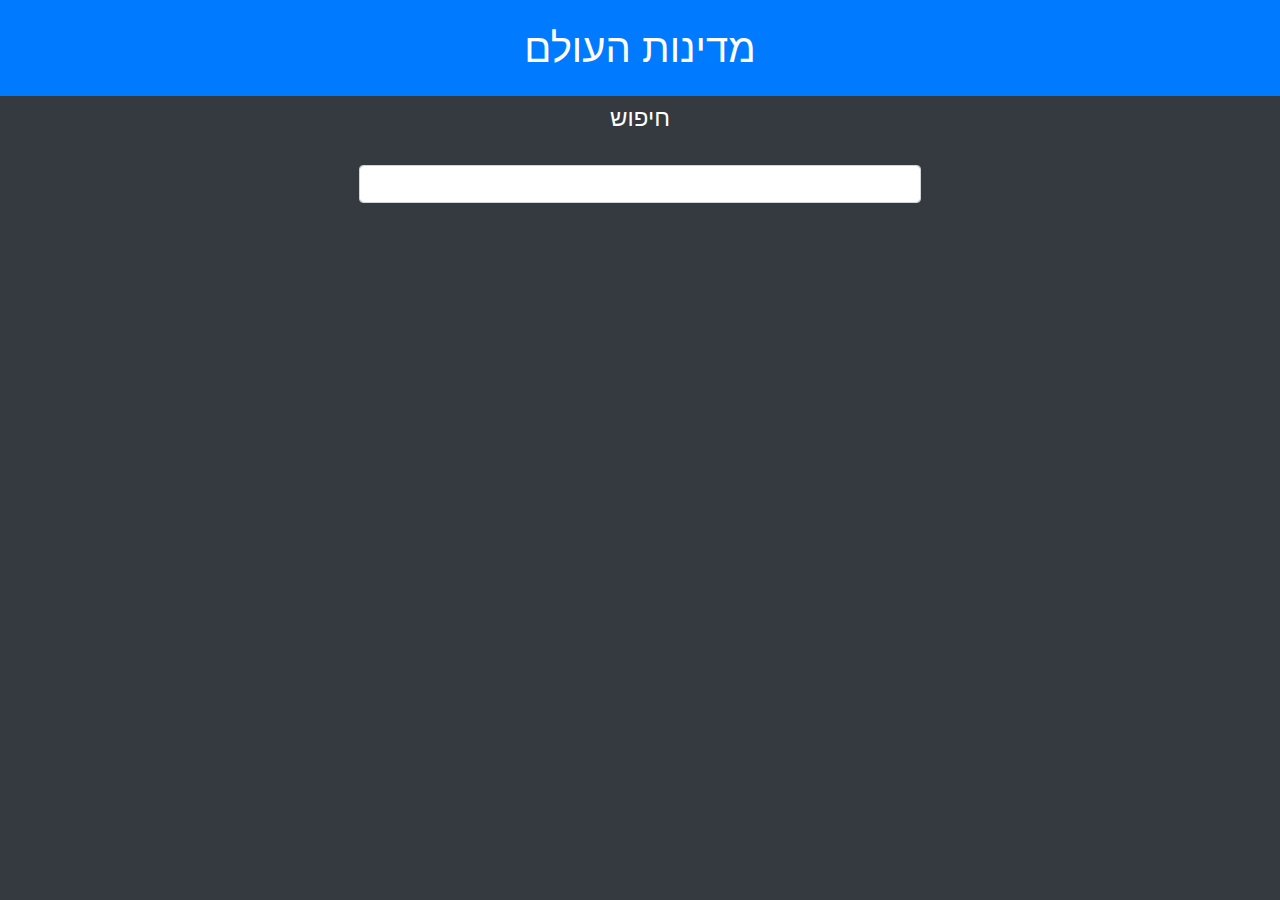
<file: Projects/Contries Porject/index.html>
<!DOCTYPE html>
<html lang="en">
  <head>
    <meta charset="UTF-8" />
    <meta name="viewport" content="width=device-width, initial-scale=1.0" />
    <title>Countries Project</title>

    <!-- Bootstrap link -->
    <link
      rel="stylesheet"
      href="https://cdn.jsdelivr.net/npm/bootstrap@4.3.1/dist/css/bootstrap.min.css"
      integrity="sha384-ggOyR0iXCbMQv3Xipma34MD+dH/1fQ784/j6cY/iJTQUOhcWr7x9JvoRxT2MZw1T"
      crossorigin="anonymous"
    />
    <!-- Font Awsome Link -->
    <link
      rel="stylesheet"
      href="https://cdnjs.cloudflare.com/ajax/libs/font-awesome/4.7.0/css/font-awesome.min.css"
    />

    <!-- Custom CSS -->
    <link rel="stylesheet" href="styles.css" />
    <script src="./scripts/index.js" defer type="module"></script>
  </head>
  <body class="bg-dark">
    <!-- Title -->
    <div class="bg-primary">
      <h1 class="text-center text-white p-4">מדינות העולם</h1>
    </div>

    <!-- Search -->
    <h4 class="text-center text-white">חיפוש</h4>
    <div class="m-auto mt-1 d-flex justify-content-center col-md-6 col-sm-12">
      <input id="search-input" class="form-control m-4" />
    </div>

    <!-- Cards -->
    <div
      id="cards"
      class="container d-flex flex-wrap justify-content-center"
    ></div>

    <!-- Bootstrap scripts -->
    <script
      src="https://code.jquery.com/jquery-3.3.1.slim.min.js"
      integrity="sha384-q8i/X+965DzO0rT7abK41JStQIAqVgRVzpbzo5smXKp4YfRvH+8abtTE1Pi6jizo"
      crossorigin="anonymous"
    ></script>
    <script
      src="https://cdn.jsdelivr.net/npm/popper.js@1.14.7/dist/umd/popper.min.js"
      integrity="sha384-UO2eT0CpHqdSJQ6hJty5KVphtPhzWj9WO1clHTMGa3JDZwrnQq4sF86dIHNDz0W1"
      crossorigin="anonymous"
    ></script>
    <script
      src="https://cdn.jsdelivr.net/npm/bootstrap@4.3.1/dist/js/bootstrap.min.js"
      integrity="sha384-JjSmVgyd0p3pXB1rRibZUAYoIIy6OrQ6VrjIEaFf/nJGzIxFDsf4x0xIM+B07jRM"
      crossorigin="anonymous"
    ></script>
  </body>
</html>
</file>
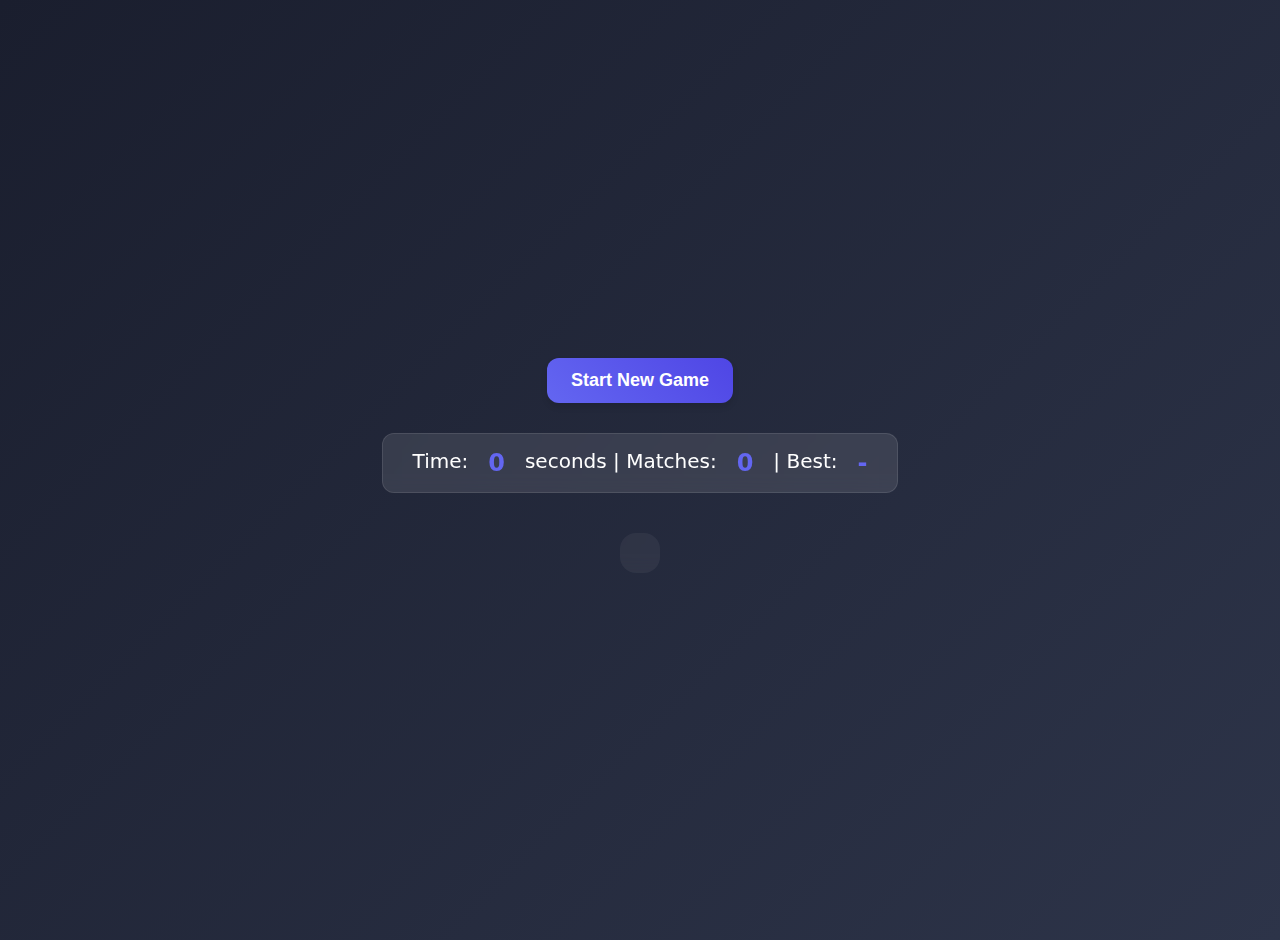
<file: Projects/Memory Game/index.html>
<!DOCTYPE html>
<html lang="en">
  <head>
    <meta charset="UTF-8" />
    <meta name="viewport" content="width=device-width, initial-scale=1.0" />
    <title>Memory Card Game</title>
    <link rel="stylesheet" href="style.css" />
  </head>
  <body>
    <button id="start-btn">Start New Game</button>

    <div id="difficulty" style="display: none">
      <button class="level-btn" data-size="2">Easy (2x2)</button>
      <button class="level-btn" data-size="4">Medium (4x4)</button>
      <button class="level-btn" data-size="6">Hard (6x6)</button>
    </div>

    <div id="score">
      Time: <span id="timer">0</span> seconds | Matches:
      <span id="matches">0</span> | Best: <span id="best-time">-</span>
    </div>

    <div id="board" class="game-board"></div>

    <button id="res" class="res" style="display: none">Restart Game</button>

    <div id="win-modal" class="modal" style="display: none">
      <div class="modal-content">
        <h2>🎉 Congratulations! 🎉</h2>
        <p>Time: <span id="final-time">0</span> seconds</p>
        <p>New High Score: <span id="new-record"></span></p>
        <button id="play-again">Play Again</button>
      </div>
    </div>
    <script src="script.js"></script>
  </body>
</html>
</file>
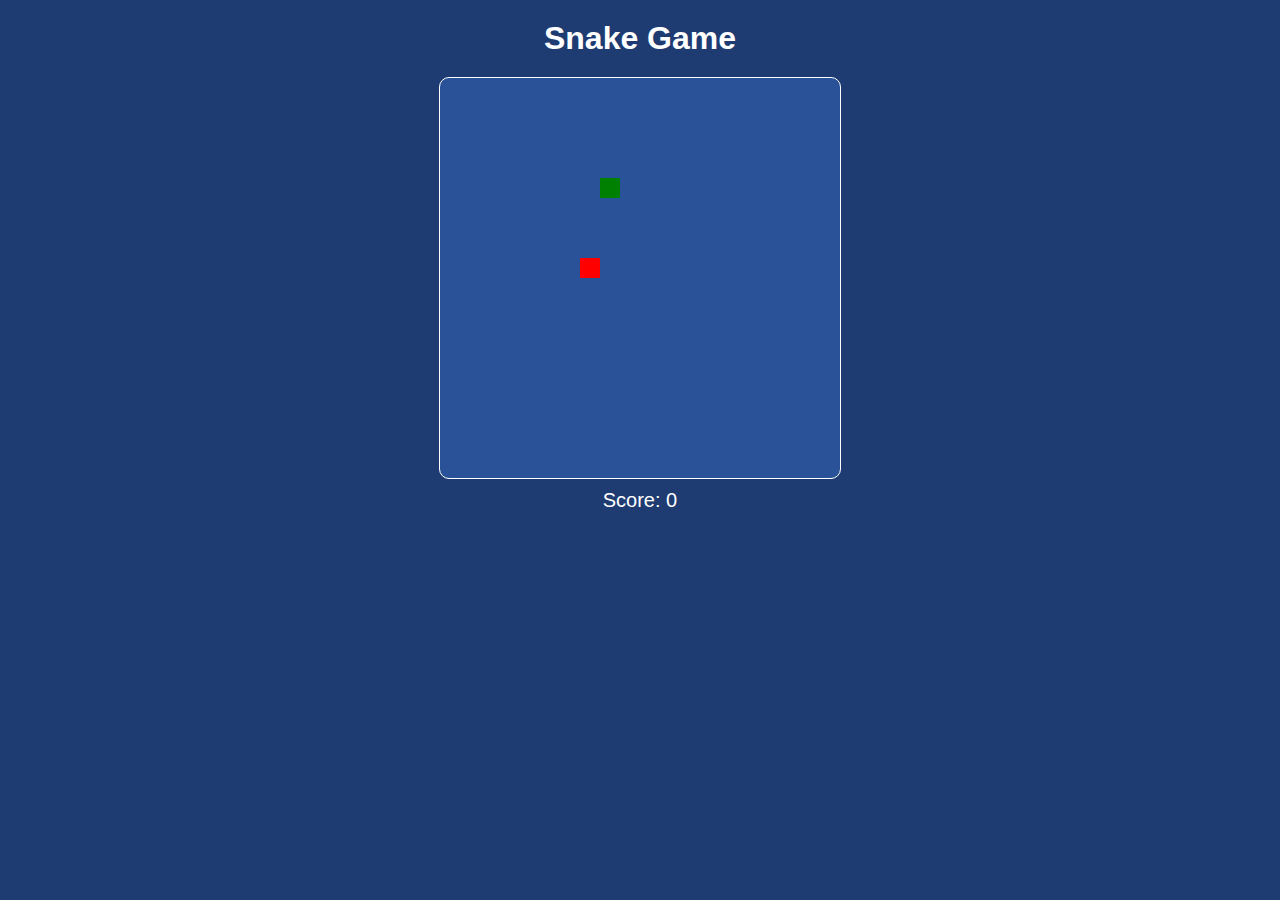
<file: Projects/Snake Game/index.html>
<!DOCTYPE html>
<html lang="en">
  <head>
    <meta charset="UTF-8" />
    <meta name="viewport" content="width=device-width, initial-scale=1.0" />
    <title>Snake Game</title>
    <link rel="stylesheet" href="styles.css" />
  </head>
  <body>
    <h1>Snake Game</h1>
    <canvas id="gameCanvas" width="400" height="400"></canvas>
    <p id="score">Score: 0</p>
    <script src="script.js"></script>
  </body>
</html>
</file>
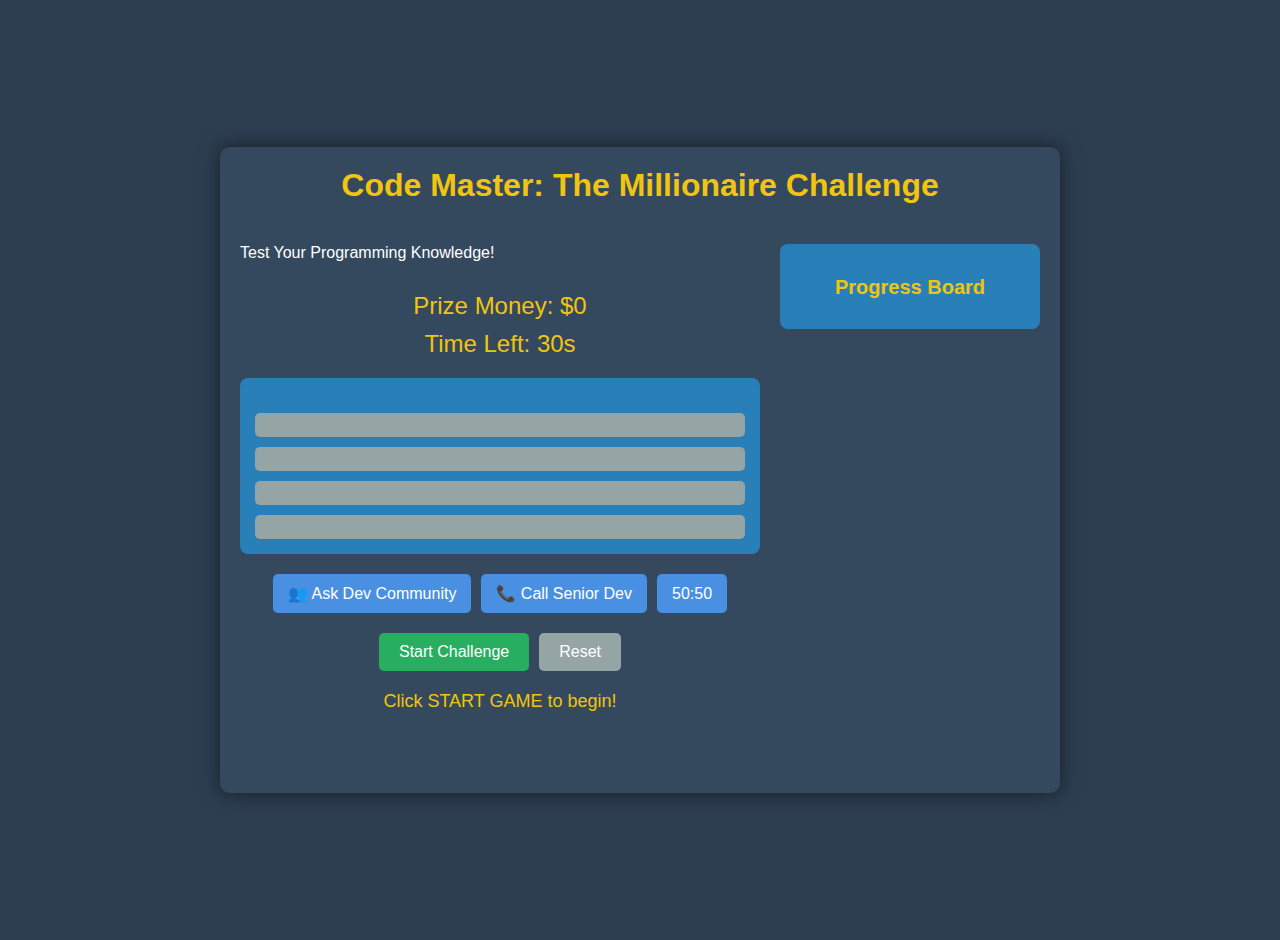
<file: Projects/code-master/code-master.html>
<!DOCTYPE html>
<html lang="en">
  <head>
    <meta charset="UTF-8" />
    <meta name="viewport" content="width=device-width, initial-scale=1.0" />
    <title>Code Master: The Millionaire Challenge</title>
    <link rel="stylesheet" href="code-master.css" />
  </head>
  <body>
    <div class="game-container">
      <h1>Code Master: The Millionaire Challenge</h1>
      <div class="subtitle">Test Your Programming Knowledge!</div>

      <!-- Main game section -->
      <div class="game-section">
        <div class="score-display">Prize Money: <span id="score">$0</span></div>
        <div class="timer-display">Time Left: <span id="timer">30</span>s</div>

        <div class="question-container">
          <p id="question-number"></p>
          <p id="question"></p>
          <div class="options">
            <button id="option1"></button>
            <button id="option2"></button>
            <button id="option3"></button>
            <button id="option4"></button>
          </div>
        </div>

        <div class="lifelines">
          <button id="audience-help">👥 Ask Dev Community</button>
          <button id="phone-friend">📞 Call Senior Dev</button>
          <button id="fifty-fifty">50:50</button>
        </div>

        <div class="controls">
          <button id="start">Start Challenge</button>
          <button id="reset">Reset</button>
        </div>

        <p id="status"></p>
      </div>

      <!-- Results board section -->
      <div class="results-board">
        <h2>Progress Board</h2>
        <ul id="results-list"></ul>
      </div>
    </div>
    <script src="code-master.js"></script>
  </body>
</html>
</file>
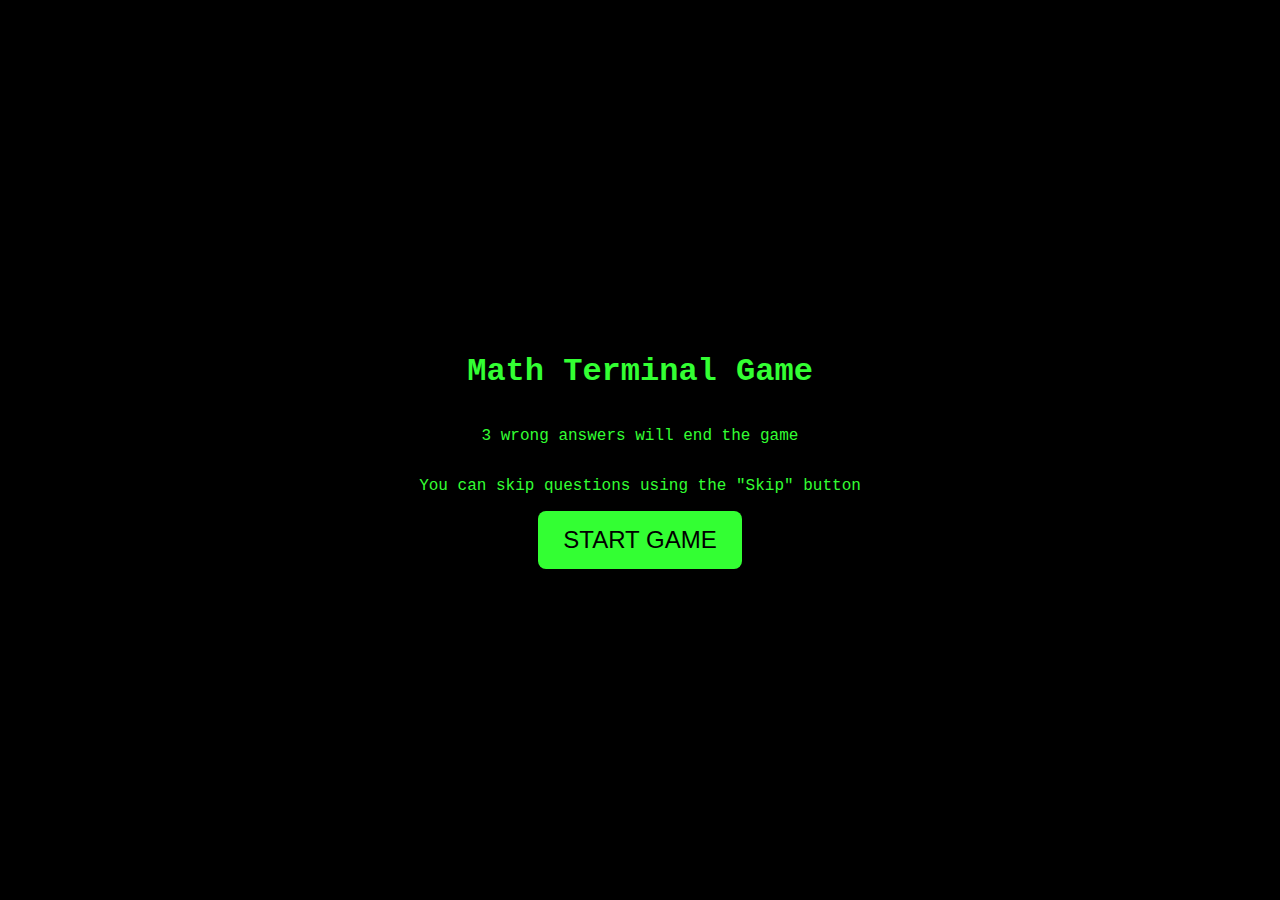
<file: Projects/math-challenge/math.html>
<!DOCTYPE html>
<html lang="en">
  <head>
    <meta charset="UTF-8" />
    <meta name="viewport" content="width=device-width, initial-scale=1.0" />
    <title>Math Challenge - Terminal Style</title>
    <link rel="stylesheet" href="math.css" />
  </head>
  <body>
    <div class="terminal-container">
      <div class="screen">
        <h1 class="terminal-header">Math Terminal</h1>
        <div class="game-area">
          <div class="question-section">
            <p class="question">
              <span id="num1"></span>
              <span id="current-operator"></span>
              <span id="num2"></span>
              =
              <input type="text" id="answer" placeholder="Type answer here" />
            </p>
            <div class="controls">
              <select id="operator">
                <option value="+">Addition</option>
                <option value="-">Subtraction</option>
                <option value="*">Multiplication</option>
                <option value="/">Division</option>
              </select>
              <select id="range">
                <option value="10">1-10</option>
                <option value="100">1-100</option>
                <option value="1000">1-1000</option>
              </select>
            </div>
            <button id="check">Submit</button>
          </div>
          <div id="timer-container">
            <div id="timer-bar"></div>
            <span id="timer-text">10 Seconds</span>
          </div>
        </div>
        <table class="results-table">
          <thead>
            <tr>
              <th>#</th>
              <th>Correct Answer</th>
              <th>Your Answer</th>
              <th>Question</th>
            </tr>
          </thead>
          <tbody id="results"></tbody>
        </table>
      </div>
    </div>
    <script src="math.js"></script>
  </body>
</html>
</file>
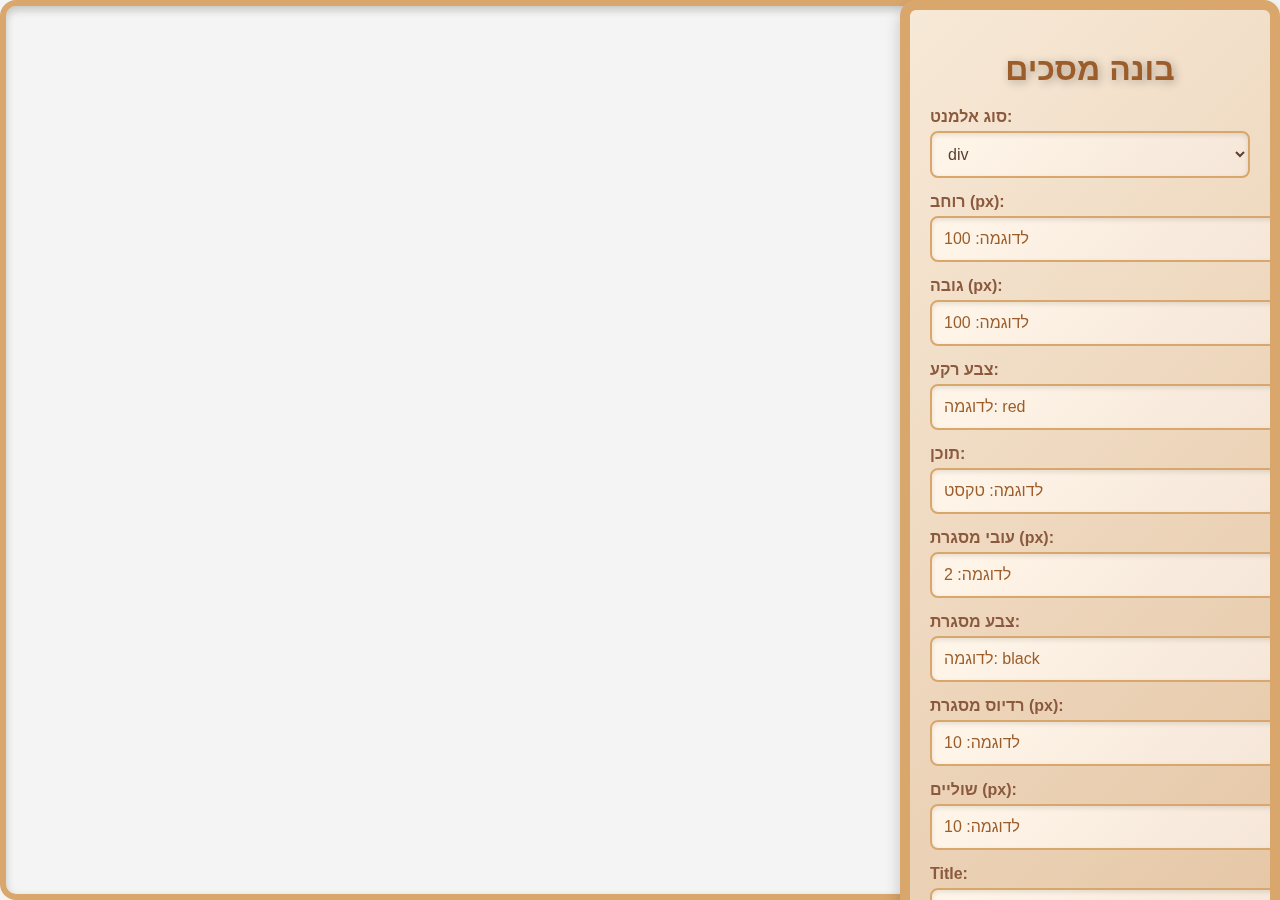
<file: Projects/screen-builder/screen.html>
<!DOCTYPE html>
<html lang="he">
  <head>
    <meta charset="UTF-8" />
    <meta name="viewport" content="width=device-width, initial-scale=1.0" />
    <title>בונה מסכים</title>
    <link rel="stylesheet" href="screen.css" />
  </head>
  <body>
    <div class="container">
      <h1>בונה מסכים</h1>

      <label for="type">סוג אלמנט:</label>
      <select id="type">
        <option value="div">div</option>
        <option value="p">p</option>
        <option value="span">span</option>
        <option value="h1">h1</option>
        <option value="h2">h2</option>
      </select>

      <label for="width">רוחב (px):</label>
      <input type="number" id="width" placeholder="לדוגמה: 100" />

      <label for="height">גובה (px):</label>
      <input type="number" id="height" placeholder="לדוגמה: 100" />

      <label for="color">צבע רקע:</label>
      <input type="text" id="color" placeholder="לדוגמה: red" />

      <label for="content">תוכן:</label>
      <input type="text" id="content" placeholder="לדוגמה: טקסט" />

      <label for="border">עובי מסגרת (px):</label>
      <input type="number" id="border" placeholder="לדוגמה: 2" />

      <label for="border-color">צבע מסגרת:</label>
      <input type="text" id="border-color" placeholder="לדוגמה: black" />

      <label for="border-radius">רדיוס מסגרת (px):</label>
      <input type="number" id="border-radius" placeholder="לדוגמה: 10" />

      <label for="margin">שוליים (px):</label>
      <input type="number" id="margin" placeholder="לדוגמה: 10" />

      <label for="title">Title:</label>
      <input type="text" id="title" placeholder="כותרת" />

      <label for="id">ID:</label>
      <input type="text" id="id" placeholder="ID ייחודי" />

      <button id="add-btn">הוסף</button>
      <button id="clear-btn">נקה הכל</button>
    </div>
    <div id="elements-container"></div>
    <script src="screen.js"></script>
  </body>
</html>
</file>
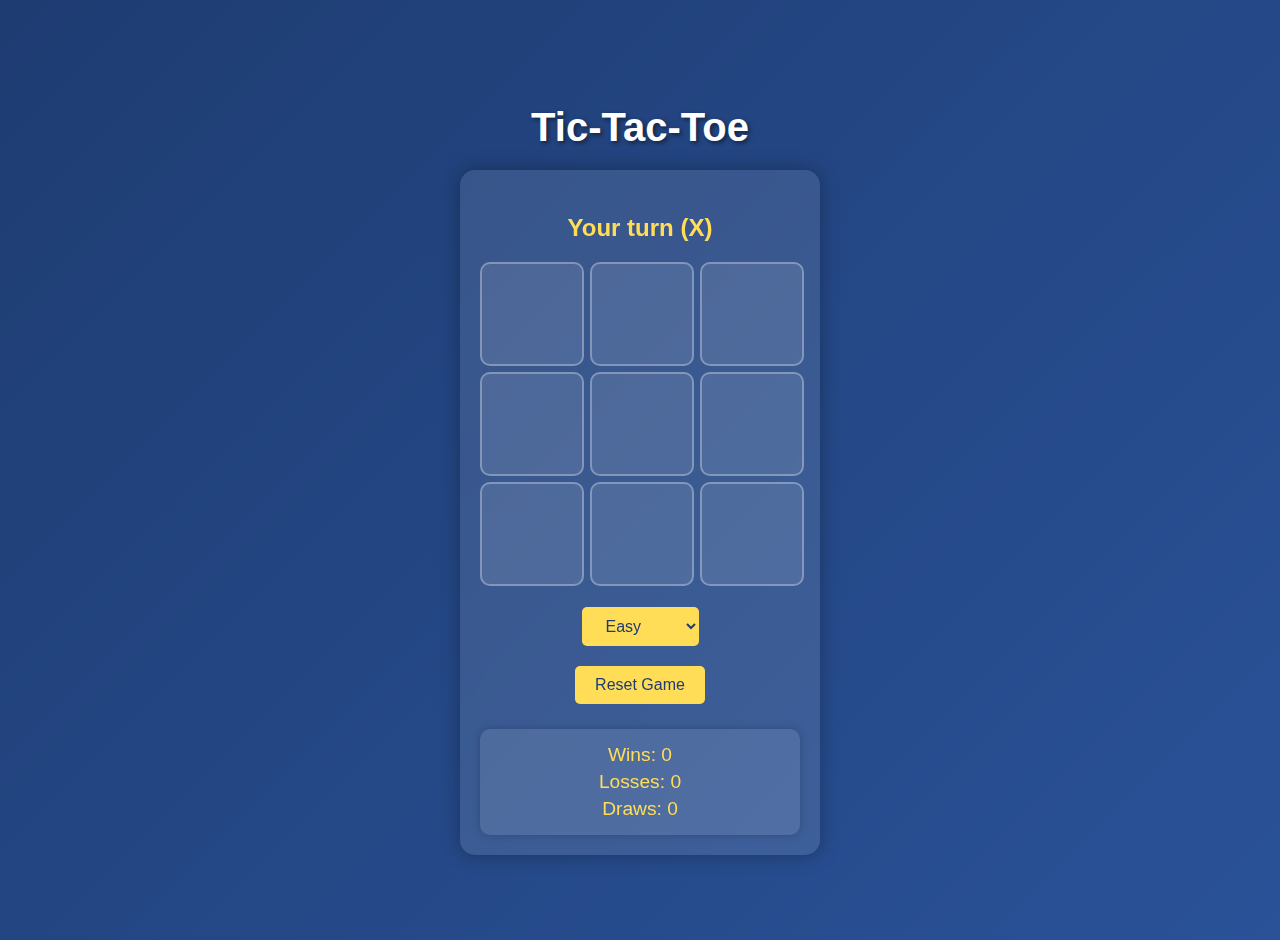
<file: Projects/Tic-Tac-Toe/tic-tac-toe.html>
<!DOCTYPE html>
<html lang="en">
  <head>
    <meta charset="UTF-8" />
    <meta name="viewport" content="width=device-width, initial-scale=1.0" />
    <title>Tic-Tac-Toe</title>
    <link rel="stylesheet" href="tic-tac-toe.css" />
  </head>
  <body>
    <h1>Tic-Tac-Toe</h1>
    <div class="game-container">
      <p id="turn-display">Your turn (X)</p>
      <div class="board" id="board"></div>
      <div class="controls">
        <select id="difficulty">
          <option value="easy">Easy</option>
          <option value="medium">Medium</option>
          <option value="hard">Hard</option>
        </select>
        <button id="reset">Reset Game</button>
      </div>
      <p id="status"></p>
      <div class="scoreboard">
        <p>Wins: <span id="wins">0</span></p>
        <p>Losses: <span id="losses">0</span></p>
        <p>Draws: <span id="draws">0</span></p>
      </div>
    </div>
    <script src="tic-tac-toe.js"></script>
  </body>
</html>
</file>
<file: Projects/Contries Porject/styles.css>
* {
  margin: 0;
  padding: 0;
  box-sizing: border-box;
}

.img {
  height: 35%;
}

.fa:hover {
  cursor: pointer;
}
</file>
<file: Projects/Memory Game/style.css>
/* Variables */
:root {
  --primary-bg: #1a1e2e;
  --primary-color: #6366f1;
  --secondary-color: #4f46e5;
  --text-color: #ffffff;
  --card-bg: #283593;
  --success-color: #10b981;
}

/* Base styles */
body {
  font-family: system-ui, -apple-system, sans-serif;
  background: linear-gradient(135deg, var(--primary-bg), #2d3449);
  color: var(--text-color);
  min-height: 100vh;
  margin: 0;
  padding: 20px;
  display: flex;
  flex-direction: column;
  align-items: center;
  justify-content: center;
}

/* Buttons */
button {
  padding: 12px 24px;
  font-size: 18px;
  background: linear-gradient(
    45deg,
    var(--primary-color),
    var(--secondary-color)
  );
  border: none;
  border-radius: 12px;
  color: var(--text-color);
  font-weight: bold;
  cursor: pointer;
  transition: all 0.3s;
  margin: 10px;
  box-shadow: 0 4px 6px rgba(0, 0, 0, 0.1);
}

button:hover {
  transform: translateY(-2px) scale(1.05);
  box-shadow: 0 6px 12px rgba(0, 0, 0, 0.2);
}

button:active {
  transform: translateY(1px);
}

/* Difficulty selector */
#difficulty {
  background: rgba(255, 255, 255, 0.05);
  padding: 20px;
  border-radius: 16px;
  backdrop-filter: blur(8px);
  margin: 20px 0;
  display: flex;
  gap: 15px;
}

/* Score display */
#score {
  font-size: 20px;
  background: rgba(255, 255, 255, 0.1);
  padding: 15px 30px;
  border-radius: 12px;
  margin: 20px 0;
  backdrop-filter: blur(8px);
  border: 1px solid rgba(255, 255, 255, 0.1);
  display: flex;
  gap: 20px;
  justify-content: center;
  flex-wrap: wrap;
}

#timer,
#matches,
#best-time {
  color: var(--primary-color);
  font-weight: bold;
  font-size: 24px;
}

/* Game board */
#board {
  display: grid;
  gap: 12px;
  justify-content: center;
  align-content: center;
  max-width: 800px;
  margin: 20px auto;
  padding: 20px;
  background: rgba(255, 255, 255, 0.05);
  border-radius: 16px;
  backdrop-filter: blur(8px);
}

/* Cards */
.card {
  position: relative;
  width: 100px;
  height: 150px;
  cursor: pointer;
  transform-style: preserve-3d;
  transition: transform 0.6s ease-in-out;
  border-radius: 12px;
}

.card:hover:not(.matched) {
  transform: scale(1.02);
}

.card.flipped {
  transform: rotateY(180deg);
}

.card-front,
.card-back {
  position: absolute;
  width: 100%;
  height: 100%;
  backface-visibility: hidden;
  border-radius: 12px;
  box-shadow: 0 2px 8px rgba(0, 0, 0, 0.15);
}

.card-front {
  transform: rotateY(180deg);
  background: white;
  display: flex;
  justify-content: center;
  align-items: center;
}

.card-back {
  background: linear-gradient(45deg, var(--card-bg), #1a237e);
  padding: 8px;
  box-sizing: border-box;
  border: 2px solid rgba(255, 255, 255, 0.1);
  display: flex;
  justify-content: center;
  align-items: center;
}

.card img {
  width: 90%;
  height: 90%;
  object-fit: contain;
  border-radius: 8px;
}

/* Win Modal */
.modal {
  position: fixed;
  top: 0;
  left: 0;
  width: 100%;
  height: 100%;
  background: rgba(0, 0, 0, 0.8);
  display: flex;
  justify-content: center;
  align-items: center;
  z-index: 1000;
}

.modal-content {
  background: linear-gradient(135deg, #2d3449, #1a1e2e);
  padding: 30px;
  border-radius: 20px;
  text-align: center;
  box-shadow: 0 10px 25px rgba(0, 0, 0, 0.5);
  border: 1px solid rgba(255, 255, 255, 0.1);
  max-width: 400px;
  width: 90%;
}

.modal h2 {
  color: var(--primary-color);
  font-size: 28px;
  margin-bottom: 20px;
}

.modal p {
  font-size: 18px;
  margin: 10px 0;
}

@media (max-width: 768px) {
  button {
    padding: 10px 20px;
    font-size: 16px;
  }

  #difficulty {
    flex-direction: column;
    padding: 15px;
  }

  .card {
    width: 80px;
    height: 120px;
  }

  #score {
    font-size: 16px;
    padding: 10px 20px;
  }

  #timer,
  #matches,
  #best-time {
    font-size: 20px;
  }

  #board {
    padding: 10px;
    gap: 8px;
  }

  .modal-content {
    padding: 20px;
  }

  .modal h2 {
    font-size: 24px;
  }

  .modal p {
    font-size: 16px;
  }
}

@media (max-width: 480px) {
  .card {
    width: 70px;
    height: 105px;
  }

  #score {
    flex-direction: column;
    gap: 10px;
    align-items: center;
  }

  .modal-content {
    padding: 15px;
  }
}
</file>
<file: Projects/Snake Game/styles.css>
body {
  text-align: center;
  font-family: Arial, sans-serif;
  background: #1e3c72; /* רקע כהה */
  color: white;
  margin: 0;
  padding: 0;
}

h1 {
  margin: 20px 0;
}

canvas {
  border: 1px solid white;
  display: block;
  margin: 0 auto;
  background-color: #2a5298;
  border-radius: 10px;
}

p {
  font-size: 20px;
  margin-top: 10px;
}
</file>
<file: Projects/code-master/code-master.css>
/* Base styles */
body {
  font-family: Arial, sans-serif;
  background-color: #2c3e50;
  color: white;
  margin: 0;
  padding: 20px;
  min-height: 100vh;
  display: flex;
  justify-content: center;
  align-items: center;
}

/* Main game container */
.game-container {
  background-color: #34495e;
  padding: 20px;
  border-radius: 10px;
  box-shadow: 0 0 20px rgba(0, 0, 0, 0.5);
  max-width: 800px;
  width: 100%;
  position: relative;
  display: grid;
  grid-template-columns: 2fr 1fr;
  gap: 20px;
}

/* Game title */
h1 {
  grid-column: 1 / -1;
  text-align: center;
  color: #f1c40f;
  margin: 0 0 20px 0;
}

/* Main game section */
.game-section {
  grid-column: 1;
}

/* Score and timer display */
.score-display,
.timer-display {
  text-align: center;
  font-size: 24px;
  margin: 10px 0;
  color: #f1c40f;
}

/* Question container */
.question-container {
  background-color: #2980b9;
  padding: 15px;
  border-radius: 8px;
  margin: 20px 0;
}

#question-number {
  color: #f1c40f;
  margin-bottom: 10px;
  font-size: 18px;
}

#question {
  font-size: 20px;
  margin-bottom: 15px;
}

/* Answer options */
.options {
  display: flex;
  flex-direction: column;
  gap: 10px;
}

.options button {
  padding: 12px;
  font-size: 16px;
  background-color: #3498db;
  color: white;
  border: none;
  border-radius: 5px;
  cursor: pointer;
  transition: all 0.3s ease;
}

.options button:hover:not(:disabled) {
  background-color: #2980b9;
  transform: translateY(-2px);
}

.options button:disabled {
  background-color: #95a5a6;
  cursor: not-allowed;
}

/* Lifelines section */
.lifelines {
  display: flex;
  gap: 10px;
  justify-content: center;
  margin: 20px 0;
}

.lifelines button {
  padding: 10px 15px;
  font-size: 16px;
  background-color: #4a90e2;
  color: white;
  border: none;
  border-radius: 5px;
  cursor: pointer;
  transition: all 0.3s ease;
}

.lifelines button:hover:not(:disabled) {
  background-color: #357abd;
  transform: translateY(-2px);
}

.lifelines button:disabled {
  background-color: #cccccc;
  cursor: not-allowed;
  transform: none;
}

/* Game controls */
.controls {
  display: flex;
  gap: 10px;
  justify-content: center;
  margin: 20px 0;
}

.controls button {
  padding: 10px 20px;
  font-size: 16px;
  background-color: #27ae60;
  color: white;
  border: none;
  border-radius: 5px;
  cursor: pointer;
  transition: all 0.3s ease;
}

.controls button:hover:not(:disabled) {
  background-color: #219a52;
  transform: translateY(-2px);
}

.controls button:disabled {
  background-color: #95a5a6;
  cursor: not-allowed;
  transform: none;
}

/* Game status message */
#status {
  text-align: center;
  font-size: 18px;
  margin: 15px 0;
  color: #f1c40f;
  min-height: 27px;
}

/* Results board */
.results-board {
  grid-column: 2;
  grid-row: 2 / span 4;
  background-color: #2980b9;
  padding: 15px;
  border-radius: 8px;
  height: fit-content;
  position: sticky;
  top: 20px;
}

.results-board h2 {
  color: #f1c40f;
  margin-bottom: 15px;
  font-size: 20px;
  text-align: center;
}

#results-list {
  list-style: none;
  padding: 0;
  margin: 0;
  max-height: 300px;
  overflow-y: auto;
}

#results-list li {
  background-color: #34495e;
  padding: 10px;
  margin: 5px 0;
  border-radius: 4px;
  font-size: 14px;
  transition: background-color 0.3s ease;
}

#results-list li:hover {
  background-color: #2c3e50;
}

/* Answer animations */
@keyframes correct {
  0% {
    background-color: #3498db;
  }
  50% {
    background-color: #27ae60;
  }
  100% {
    background-color: #3498db;
  }
}

@keyframes wrong {
  0% {
    background-color: #3498db;
  }
  50% {
    background-color: #e74c3c;
  }
  100% {
    background-color: #3498db;
  }
}

.correct {
  animation: correct 1s ease;
}
.wrong {
  animation: wrong 1s ease;
}

/* Custom scrollbar */
#results-list::-webkit-scrollbar {
  width: 8px;
}

#results-list::-webkit-scrollbar-track {
  background: #2c3e50;
  border-radius: 4px;
}

#results-list::-webkit-scrollbar-thumb {
  background: #95a5a6;
  border-radius: 4px;
}

#results-list::-webkit-scrollbar-thumb:hover {
  background: #7f8c8d;
}

/* Media Queries */
@media screen and (max-width: 768px) {
  .game-container {
    grid-template-columns: 1fr;
    gap: 10px;
    padding: 15px;
  }

  .game-section {
    grid-column: auto;
  }

  .results-board {
    grid-column: auto;
    grid-row: auto;
    position: static;
    margin-top: 20px;
    max-height: 200px;
  }

  h1 {
    font-size: 24px;
  }

  .score-display,
  .timer-display {
    font-size: 18px;
  }

  .question-container {
    padding: 10px;
    margin: 10px 0;
  }

  #question {
    font-size: 16px;
  }

  .options button,
  .lifelines button,
  .controls button {
    padding: 8px;
    font-size: 14px;
  }

  .lifelines,
  .controls {
    flex-direction: column;
  }

  .lifelines button,
  .controls button {
    width: 100%;
  }
}

@media screen and (max-width: 480px) {
  body {
    padding: 10px;
  }

  .game-container {
    padding: 10px;
  }

  h1 {
    font-size: 20px;
  }

  .score-display,
  .timer-display {
    font-size: 16px;
  }

  #question {
    font-size: 14px;
  }

  .options button,
  .lifelines button,
  .controls button {
    padding: 6px;
    font-size: 12px;
  }
}

@media screen and (max-width: 768px) and (orientation: landscape) {
  .game-container {
    max-height: 90vh;
    overflow-y: auto;
  }

  .lifelines,
  .controls {
    flex-direction: row;
    flex-wrap: wrap;
  }

  .lifelines button,
  .controls button {
    width: calc(50% - 5px);
  }
}
</file>
<file: Projects/math-challenge/math.css>
/* General Styling */
body {
  margin: 0;
  padding: 0;
  font-family: "Courier New", Courier, monospace;
  background: #000;
  color: #33ff33;
  display: flex;
  justify-content: center;
  align-items: center;
  height: 100vh;
  overflow-x: hidden;
}

/* Terminal Container */
.terminal-container {
  width: 100%;
  max-width: 800px;
  background: #111;
  border: 5px solid #33ff33;
  border-radius: 10px;
  box-shadow: 0 0 20px #33ff33;
  padding: 20px;
  text-align: center;
}

.screen {
  padding: 15px;
  background: #000;
  border: 2px solid #33ff33;
  border-radius: 5px;
  box-shadow: inset 0 0 10px #33ff33;
}

/* Header */
.terminal-header {
  font-size: 2rem;
  margin-bottom: 20px;
  text-shadow: 0 0 10px #33ff33;
}

/* Question Section */
.question {
  font-size: 1.5rem;
  margin-bottom: 20px;
  display: flex;
  justify-content: center;
  align-items: center;
  gap: 10px;
  flex-wrap: wrap;
}

input#answer {
  background: #222;
  color: #33ff33;
  border: 1px solid #33ff33;
  border-radius: 5px;
  padding: 5px;
  font-size: 1.2rem;
  text-align: center;
  max-width: 100%;
}

input#answer:focus {
  outline: none;
  box-shadow: 0 0 10px #33ff33;
}

/* Controls */
.controls {
  margin-bottom: 20px;
  display: flex;
  justify-content: center;
  flex-wrap: wrap;
  gap: 10px;
}

select {
  background: #222;
  color: #33ff33;
  border: 1px solid #33ff33;
  padding: 5px;
  font-size: 1rem;
  margin: 0 10px;
  border-radius: 5px;
  text-align: center;
}

select:hover,
select:focus {
  box-shadow: 0 0 10px #33ff33;
}

/* Button */
button {
  background: #222;
  color: #33ff33;
  border: 1px solid #33ff33;
  padding: 10px 20px;
  font-size: 1rem;
  cursor: pointer;
  text-transform: uppercase;
  border-radius: 5px;
  transition: all 0.3s;
}

button:hover {
  background: #33ff33;
  color: #000;
  box-shadow: 0 0 20px #33ff33;
}

/* Timer */
#timer-container {
  margin: 20px auto;
  width: 100%;
  height: 25px;
  background: #222;
  border: 2px solid #33ff33;
  border-radius: 10px;
  position: relative;
  overflow: hidden;
}

#timer-bar {
  width: 100%;
  height: 100%;
  background: #33ff33;
  position: absolute;
  transition: width 1s linear;
}

#timer-text {
  position: absolute;
  width: 100%;
  text-align: center;
  top: 0;
  left: 0;
  color: #000;
  font-weight: bold;
  line-height: 25px;
  font-size: 14px;
}

/* Results Table */
.results-table {
  width: 100%;
  border-collapse: collapse;
  margin-top: 20px;
}

.results-table th,
.results-table td {
  border: 1px solid #33ff33;
  padding: 10px;
  font-size: 1rem;
}

.results-table th {
  background: #222;
  text-shadow: 0 0 10px #33ff33;
}

.results-table tbody tr:nth-child(even) {
  background: #111;
}

.results-table tbody tr:hover {
  background: #222;
}

#question-number {
  position: absolute;
  top: 10px;
  left: 20px;
  color: #33ff33;
  font-size: 1.5rem;
}

/* Media Queries for Mobile Responsiveness */
@media screen and (max-width: 600px) {
  .terminal-container {
    width: 100%;
    max-width: none;
    height: 100vh;
    border: none;
    padding: 10px;
    display: flex;
    flex-direction: column;
    justify-content: center;
  }

  .screen {
    display: flex;
    flex-direction: column;
    justify-content: center;
    flex-grow: 1;
  }

  .terminal-header {
    font-size: 1.5rem;
  }

  .question {
    font-size: 1.2rem;
    flex-direction: column;
    align-items: center;
  }

  input#answer {
    width: 100%;
    max-width: 200px;
    margin: 10px 0;
    font-size: 1rem;
  }

  .controls {
    flex-direction: column;
    align-items: center;
  }

  select {
    width: 100%;
    max-width: 250px;
    margin: 5px 0;
  }

  #question-number {
    position: static;
    text-align: center;
    margin-bottom: 10px;
  }

  #score-display {
    position: static;
    text-align: center;
    margin-bottom: 10px;
  }

  .results-table {
    font-size: 0.9rem;
  }

  .results-table th,
  .results-table td {
    padding: 5px;
  }

  /* Ensure full-screen behavior */
  body {
    height: 100vh;
    overflow: hidden;
  }
}

@media screen and (max-width: 400px) {
  .terminal-header {
    font-size: 1.3rem;
  }

  .question {
    font-size: 1rem;
  }

  .results-table {
    font-size: 0.8rem;
  }

  .results-table th,
  .results-table td {
    padding: 3px;
  }
}
</file>
<file: Projects/screen-builder/screen.css>
body {
  font-family: "Poppins", sans-serif;
  background-color: #f4f4f4;
  margin: 0;
  display: flex;
  height: 100vh;
  flex-direction: row;
}

.container {
  background: linear-gradient(135deg, #f7e9d7, #e5c6a5);
  border: 10px solid #d9a66b;
  box-shadow: 0 8px 16px rgba(0, 0, 0, 0.2);
  width: 320px;
  padding: 20px;
  overflow-y: auto;
  position: fixed;
  top: 0;
  right: 0;
  height: 100%;
  border-radius: 16px;
}

#elements-container {
  flex: 1;
  background: linear-gradient(135deg, #faf3eb, #e9dbc2);
  background-image: url("https://www.transparenttextures.com/patterns/wood-pattern.png");
  background-size: cover;
  display: flex;
  flex-wrap: wrap;
  align-content: flex-start;
  padding: 20px;
  gap: 10px;
  margin-right: 320px;
  overflow-y: auto;
  justify-content: flex-start;
  border: 6px solid #d9a66b;
  border-radius: 16px;
  box-shadow: inset 0 4px 8px rgba(0, 0, 0, 0.2);
}

h1 {
  text-align: center;
  color: #9c5d2b;
  margin-bottom: 20px;
  font-size: 2rem;
  text-shadow: 2px 2px 10px rgba(0, 0, 0, 0.3);
}

label {
  display: block;
  margin-bottom: 5px;
  font-weight: bold;
  color: #8b5a3e;
}

select,
input {
  width: 100%;
  padding: 12px;
  margin-bottom: 15px;
  border: 2px solid #d9a66b;
  border-radius: 8px;
  background: linear-gradient(135deg, #fff6e9, #f5e6d8);
  color: #5d4032;
  box-shadow: inset 0 2px 5px rgba(0, 0, 0, 0.1);
  font-size: 1rem;
  transition: transform 0.2s ease, box-shadow 0.2s ease;
}

select:hover,
input:hover {
  border-color: #9c5d2b;
  transform: scale(1.02);
  box-shadow: inset 0 4px 8px rgba(0, 0, 0, 0.2);
}

select::placeholder,
input::placeholder {
  color: #9c5d2b;
}

button {
  background: linear-gradient(145deg, #e3a87c, #d28562);
  color: #ffffff;
  padding: 14px;
  border: none;
  border-radius: 8px;
  cursor: pointer;
  width: 100%;
  font-weight: bold;
  font-size: 1rem;
  margin-top: 10px;
  box-shadow: 0 6px 12px rgba(0, 0, 0, 0.2);
  transition: transform 0.3s ease, box-shadow 0.3s ease;
}

button:hover {
  transform: translateY(-3px);
  box-shadow: 0 8px 20px rgba(0, 0, 0, 0.3);
  background: linear-gradient(145deg, #d28562, #e3a87c);
}

div.element {
  background: linear-gradient(135deg, #fff, #f0ebe6);
  border-radius: 12px;
  padding: 15px;
  box-shadow: 0 4px 10px rgba(0, 0, 0, 0.15);
  text-align: center;
  color: #5d4032;
  font-size: 1rem;
  transition: transform 0.3s ease, box-shadow 0.3s ease;
}

div.element:hover {
  transform: scale(1.05);
  box-shadow: 0 8px 15px rgba(0, 0, 0, 0.2);
}

#elements-container div {
  border: 2px solid #d9a66b;
  padding: 10px;
  display: flex;
  align-items: center;
  justify-content: center;
  font-size: 0.9rem;
}

@media (max-width: 1024px) {
  .container {
    width: 280px;
  }

  #elements-container {
    margin-right: 280px;
  }
}

@media (max-width: 768px) {
  body {
    flex-direction: column;
    height: auto;
  }

  .container {
    width: 100%;
    position: relative;
    height: auto;
    border-radius: 0;
    border: none;
  }

  #elements-container {
    margin-right: 0;
    margin-top: 20px;
    height: auto;
    padding-bottom: 20px;
  }
}
</file>
<file: Projects/Tic-Tac-Toe/tic-tac-toe.css>
body {
  font-family: "Arial", sans-serif;
  background: linear-gradient(135deg, #1e3c72, #2a5298);
  color: white;
  text-align: center;
  margin: 0;
  padding: 20px;
  min-height: 100vh;
  display: flex;
  flex-direction: column;
  align-items: center;
  justify-content: center;
}

h1 {
  margin: 20px 0;
  font-size: 2.5rem;
  text-shadow: 2px 2px 4px rgba(0, 0, 0, 0.5);
}

.game-container {
  background: rgba(255, 255, 255, 0.1);
  padding: 20px;
  border-radius: 15px;
  box-shadow: 0 0 20px rgba(0, 0, 0, 0.3);
  backdrop-filter: blur(10px);
}

#turn-display {
  font-size: 1.5rem;
  margin-bottom: 10px;
  font-weight: bold;
  color: #ffdd57;
}

.board {
  display: grid;
  grid-template-columns: repeat(3, 100px);
  grid-template-rows: repeat(3, 100px);
  gap: 10px;
  margin: 20px 0;
}

.cell {
  width: 100px;
  height: 100px;
  background-color: rgba(255, 255, 255, 0.1);
  border: 2px solid rgba(255, 255, 255, 0.3);
  display: flex;
  align-items: center;
  justify-content: center;
  font-size: 2.5rem;
  cursor: pointer;
  border-radius: 10px;
  transition: transform 0.2s, background-color 0.2s, box-shadow 0.2s;
}

.cell:hover {
  background-color: rgba(255, 255, 255, 0.2);
  transform: scale(1.05);
  box-shadow: 0 0 10px rgba(255, 255, 255, 0.5);
}

.cell.X {
  color: #4a90e2;
}

.cell.O {
  color: #e94e77;
}

.controls {
  margin-top: 20px;
  display: flex;
  flex-direction: column;
  align-items: center;
  gap: 10px;
}

select,
button {
  padding: 10px 20px;
  font-size: 1rem;
  margin: 5px;
  border-radius: 5px;
  border: none;
  cursor: pointer;
  background-color: #ffdd57;
  color: #1e3c72;
  transition: background-color 0.2s, transform 0.2s;
}

select:hover,
button:hover {
  background-color: #ffc107;
  transform: scale(1.05);
}

#status {
  margin-top: 20px;
  font-size: 1.2rem;
  font-weight: bold;
  color: #ffdd57;
}

.scoreboard {
  margin-top: 20px;
  font-size: 1.2rem;
  background: rgba(255, 255, 255, 0.1);
  padding: 10px;
  border-radius: 10px;
  box-shadow: 0 0 10px rgba(0, 0, 0, 0.2);
}

.scoreboard p {
  margin: 5px 0;
  color: #ffdd57;
}

@keyframes winAnimation {
  0% {
    transform: scale(1);
  }
  50% {
    transform: scale(1.1);
  }
  100% {
    transform: scale(1);
  }
}

.winning-cell {
  animation: winAnimation 1s infinite;
  background-color: rgba(255, 255, 255, 0.3);
}

@media (max-width: 600px) {
  h1 {
    font-size: 2rem;
  }

  #turn-display {
    font-size: 1.2rem;
  }

  .board {
    grid-template-columns: repeat(3, 80px);
    grid-template-rows: repeat(3, 80px);
  }

  .cell {
    width: 80px;
    height: 80px;
    font-size: 2rem;
  }

  select,
  button {
    padding: 8px 16px;
    font-size: 0.9rem;
  }

  #status {
    font-size: 1rem;
  }

  .scoreboard {
    font-size: 1rem;
  }
}

@media (max-width: 400px) {
  h1 {
    font-size: 1.8rem;
  }

  #turn-display {
    font-size: 1rem;
  }

  .board {
    grid-template-columns: repeat(3, 70px);
    grid-template-rows: repeat(3, 70px);
  }

  .cell {
    width: 70px;
    height: 70px;
    font-size: 1.8rem;
  }

  select,
  button {
    padding: 6px 12px;
    font-size: 0.8rem;
  }

  #status {
    font-size: 0.9rem;
  }

  .scoreboard {
    font-size: 0.9rem;
  }
}
</file>
